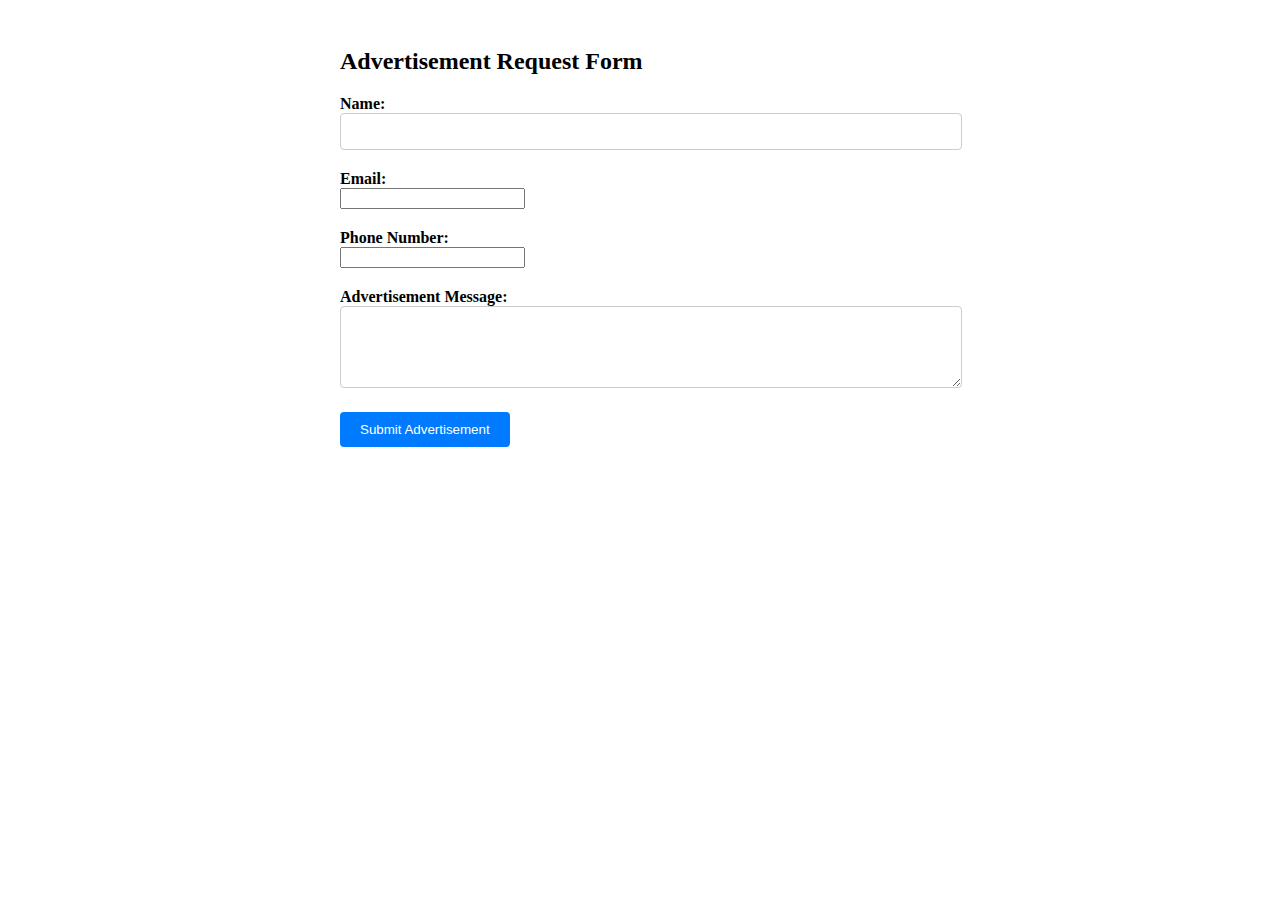
<file: NEWSPAPER APP/adv.html>
<!DOCTYPE html>
<html lang="en">
<head>
    <meta charset="UTF-8">
    <meta name="viewport" content="width=device-width, initial-scale=1.0">
    <title>Advertisement Request Form</title>
    <style>
        /* Add your CSS styles here */
        body {
            font-family: 'Times New Roman', Times, serif;
        }
        .container {
            max-width: 600px;
            margin: 0 auto;
            padding: 20px;
        }
        .form-group {
            margin-bottom: 20px;
        }
        label {
            display: block;
            font-weight: bold;
        }
        input[type="text"], textarea {
            width: 100%;
            padding: 10px;
            border: 1px solid #ccc;
            border-radius: 4px;
        }
        button {
            background-color: #007bff;
            color: #fff;
            padding: 10px 20px;
            border: none;
            border-radius: 4px;
            cursor: pointer;
        }
    </style>
</head>
<body>
    <div class="container">
        <h2>Advertisement Request Form</h2>
        <form action="process.php" method="POST">
            <div class="form-group">
                <label for="name">Name:</label>
                <input type="text" id="name" name="name" required>
            </div>
            <div class="form-group">
                <label for="email">Email:</label>
                <input type="email" id="email" name="email" required>
            </div>
            <div class="form-group">
                <label for="phone">Phone Number:</label>
                <input type="tel" id="phone" name="phone" required>
            </div>
            <div class="form-group">
                <label for="message">Advertisement Message:</label>
                <textarea id="message" name="message" rows="4" required></textarea>
            </div>
            <button type="submit">Submit Advertisement</button>
        </form>
    </div>
</body>
</html>
</file>
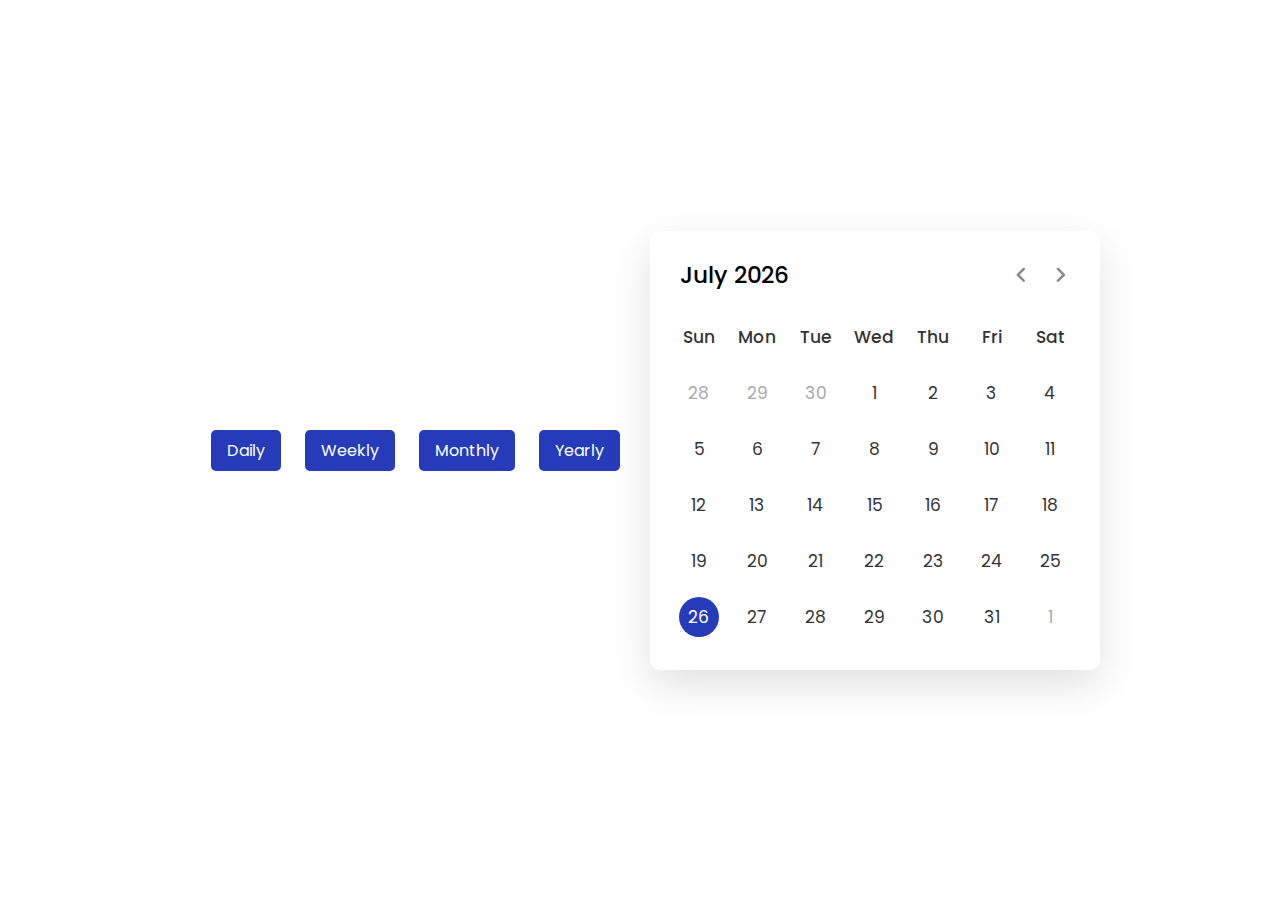
<file: NEWSPAPER APP/cal.html>
<!DOCTYPE html>
<html lang="en" dir="ltr">
<head>
    <meta charset="utf-8">
    <title>Subscription Calendar</title>
    <link rel="stylesheet" href="cal.css">
    <meta name="viewport" content="width=device-width, initial-scale=1.0">
    <link rel="stylesheet" href="https://fonts.googleapis.com/css2?family=Material+Symbols+Rounded:opsz,wght,FILL,GRAD@20..48,100..700,0..1,-50..200">
    <script src="cal.js" defer></script>
</head>
<body class="cal">
    <div class="buttons">
        <button id="dailyView">Daily</button>
        <button id="weeklyView">Weekly</button>
        <button id="monthlyView">Monthly</button>
        <button id="yearlyView">Yearly</button>
    </div>
    <div class="wrapper">
        <header>
            <p class="current-date"></p>
            <div class="icons">
                <span id="prev" class="material-symbols-rounded">chevron_left</span>
                <span id="next" class="material-symbols-rounded">chevron_right</span>
            </div>
        </header>
        <div class="calendar">
            <ul class="weeks">
                <li>Sun</li>
                <li>Mon</li>
                <li>Tue</li>
                <li>Wed</li>
                <li>Thu</li>
                <li>Fri</li>
                <li>Sat</li>
            </ul>
            <ul class="days"></ul>
        </div>
    </div>
</body>
</html>
</file>
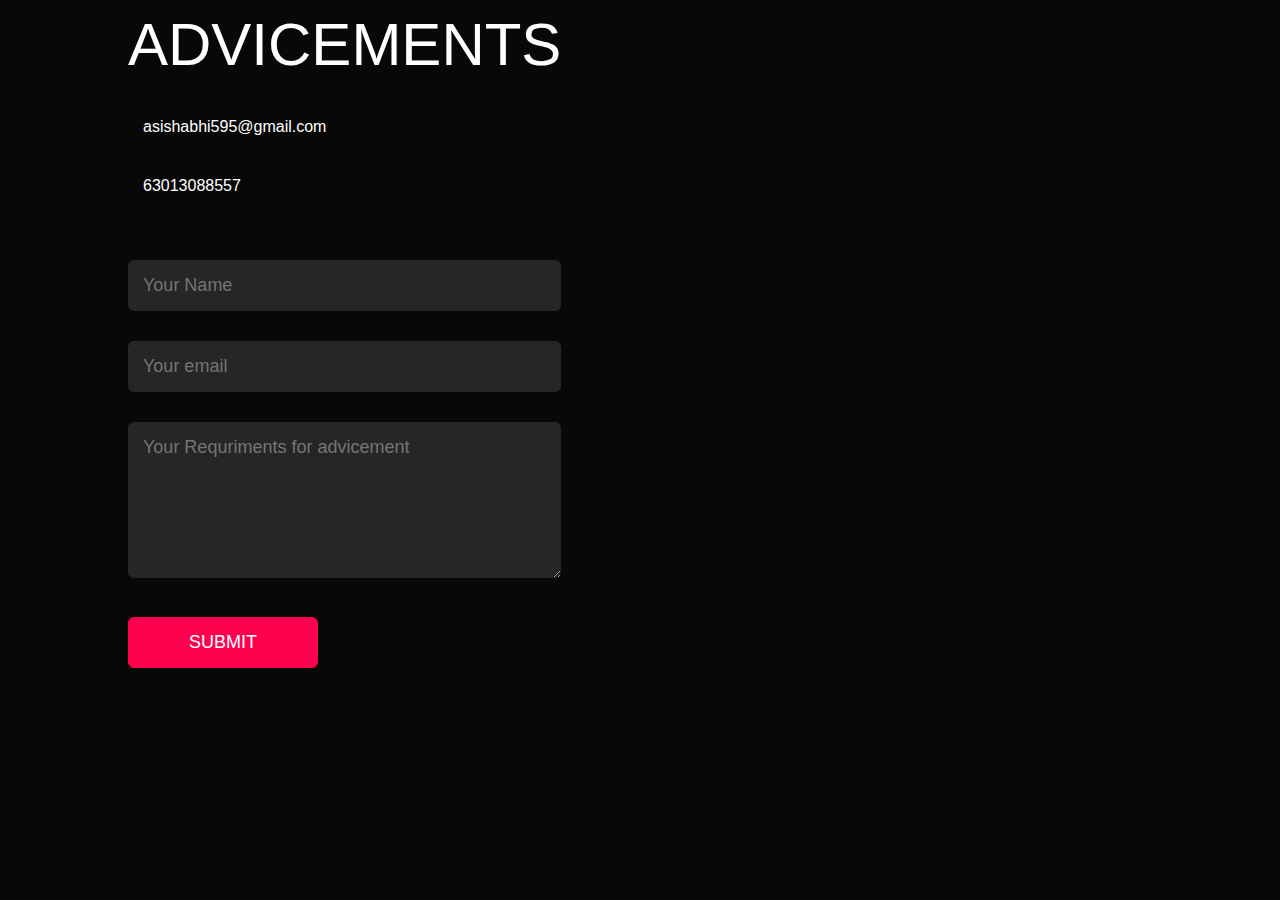
<file: NEWSPAPER APP/contact.html>
<!DOCTYPE html>
<html lang="en">
<head>
    <meta charset="UTF-8">
    <meta name="viewport" content="width=device-width, initial-scale=1.0">
    <title>Document</title>
    <style>
        *{
    margin: 0;
    padding: 0;
    font-family: 'poppins',sans-serif;
    box-sizing: border-box;

}
html{
    scroll-behavior: smooth;
}
body{
    font-family: 'Times New Roman', Times, serif;
    background-color:  #080808;
    color: #fff;
}
#header{
    width: 100%;
    height: 100vh;
    background-image: url("image/bg.jpg");
    background-size: cover;
    background-position: center;
}
.container{
    padding: 10px 10%;
}
nav{
    display: flex;
    align-items: center;
    justify-content: space-between;
    flex-wrap: wrap;

}
.logo{
    width: 140px;
}
nav ul li{
    display: inline-block;
    list-style: none;
    margin: 10px 20px;
}
nav ul li a{
    color: #fff;
    text-decoration: none;
    font-size: 18px;
    position: relative;
}
nav ul li a::after{
    content: '';
    width: 0;
    height: 3px;
    background: lightskyblue;
    position: absolute;
    left: 0;
    bottom: -6px;
    transition: 0.5s;
}
nav ul li a:hover::after{
    width: 100%;
}
.header-text h1{
    font-size: 40px;
    margin-top: 20%;

}
.header-text h1 span{
    color: #ff004f;
}

#about{
    padding: 80px 0;
    color: #ababab;
}
.row{
    display: flex;
    justify-content: space-between ;
    flex-wrap: wrap;
}
.about-col-1{
    flex-basis: 35%;
}
.about-col-1{
    width: 100%;
    border-radius: 15px;
}
.about-col-2{
    flex-basis: 60%;
}
.sub-title{
    
    font-size: 60px;
    font-weight: 500;
    color: #fff;
}
.tab-titles{
      
    display: flex;
    margin: 20px 0 40px;
}
.tab-links{
    margin-right: 50px ;
    font-size: 18px;
    font-weight: 500;
    cursor:pointer;
    position: relative;
}
.tab-links::after{
    content: '';
    width: 0;
    height: 3px;
    background: blue;
    position: absolute;
    left: 0;
    bottom: -8px;
    transition: 0.5s;
}

.tab-links.active-link::after{
    width: 40%;
}
.tab-contents ul li{
    list-style: none;
    margin: 10px 0;
}
.tab-contents ul li span{
    color:yellow;
    font-size: 14px;
}
.tab-contents{
    display: none;
}
.tab-contents.active-tab{
    display: block;
}
/*---services---*/
#services{
    padding: 30px 0;
}
.services-list{
    display: grid;
    grid-template-columns: repeat(auto-fit,mimmax(250px, 1fr));
    grid-gap: 40px;
    margin-top: 50px;
}
.services-list div{
    background: #262626;
    padding: 40px;
    font-size: 13px;
    font-weight: 300;
    border-radius: 10px;
    transition: background 0.5s,transform 0.5s;
}
.services-list div i{
    font-size: 30px;
    margin-bottom: 10px;
}
.services-list div h2{
    font-size: 20px;
    font-weight: 500;
    margin-bottom: 15px;
}
.services-list div a{
    text-decoration: none;
    color: #fff;
    font-size: 10px;
    margin-top: 20px;
    display: inline-block;
}
.services-list div:hover{
    background: #ff004f;
    transform: translateY(-10px);
}
/*-----------portfolio--------------*/
#portfolio{
    padding: 50px 0;
}
.work-list{
    display: grid;
    grid-template-columns: repeat(auto-fit,minmax(250px, 1fr));
    grid-gap: 40px;
    margin-top: 50px;
}
.work{
    border-radius: 10px;
    position: relative;
    overflow: hidden;
}
.work img{
    width: 100%;
    border-radius: 10px;
    display: block;
    transition: transform 0.5s;
}
.layer{
    width: 100%;
    height: 0%;
    background: linear-gradient(rgb(0,0,0,0.6),#ff004f);
    border-radius: 10px;
    position: absolute;
    left: 0;
    bottom: 0;
    overflow: hidden;
    display: flex;
    align-items: center;
    justify-content: center;
    flex-direction: column;
    padding: 0 40px;
    text-align: center;
    font-size: 14px;
    transition: height 0.5s;
}
.layer h3{
    font-weight: 500;
    margin-bottom: 20px;
}
.layer a{
    margin-top: 20px;
    color: #fff;
    text-decoration: none;
    font-size: 18px;
    line-height: 60px;
    background:linear-gradient(rgb(0,0,0,0.6),#ff004f);
    width: 60px;
    height: 60px;
    border-radius: 50%;
    text-align: center;
}
.work:hover img{
    transform: scale(1.1);
}
.work:hover .layer{
    height: 100%;
}
.btn{
    display: block;
    margin: 50px auto;
    width: fit-content;
    border: 1px solid #ff004f;
    padding: 14px 50px;
    border-radius: 6px;
    text-decoration: none;
    color: #fff;
    transition: background 0.5s;
}
.btn:hover{
    background: #ff004f;
}
/*------------contact-----------*/
.contact-left{
    flex-basis: 35%;
}
.contact-right{
    flex-basis: 60%;
}
.contact-left p{
    margin-top: 30px;
}
.contact-left p i{
    color: #ff004f;
    margin-right: 15px;
    font-size: 25px;
}
.social-icons{
    margin-top: 30px;
}
.social-icons a{
    text-decoration: none;
    font-size: 30px;
    margin-right: 15px;
    color: #ababab;
    display: inline-block;
    transition: transform 0.5s;
}
.social-icons a:hover{
    color: #ff004f;
    transform: translateY(-5px);
}
.btn.btn2{
    display: inline-block;
    background: #ff004f;
}
.contact-right form{
    width: 100%;
}
form input, form textarea{
    width: 100%;
    border: 0;
    outline: none;
    background: #262626;
    padding: 15px;
    margin: 15px 0;
    color: #fff;
    font-size: 18px;
    border-radius: 6px;
}
form .btn2{
    padding: 14px 60px;
    font-size: 18px;
    margin-top: 20px;
    cursor: pointer; 
}
.copyright{
    width: 100%;
    text-align: center;
    padding: 25px 0;
    background: #262626;
    font-weight: 300;
    margin-top: 20px;
}
.copyright i{
    color: #ff004f;
}
/*---css for small screen----*/
nav .fas{
    display:none;
}
@media only screen and (max-width: 600px) {
    #header{
        background-image: url(image/bg.jpg);
    }
    .header-text{
        margin-top: 100%;
        font-size: 16px;
    }
    .header-text h1{
        font-size: 30px;
    }
    nav .fas{
        display: block;
        font-size: 25px;
    }
    nav ul{
        background: #ff004f;
        position: fixed;
        top: 0;
        right: -200;
        width: 200px;
        height: 100vh;
        padding-top: 50px;
        z-index: 2;
        transition: right 0.5s;
        
    }
    nav ul li{
        display: block;
        margin: 25px;
    }
    nav ul .fas{
        position: absolute;
        top: 25px;
        left: 25px;
        cursor: pointer;
    }
    .sub-title{
        font-size: 40px;
    }
    .about-col-1, .about-col-2{
        flex-basis: 100%;
    }
    .about-col-1{
        margin-bottom: 30px;
    }
    .about-col-2{
        font-size: 14px;
    }
    .tab-links{
        font-size: 16px;
        margin-right: 20px;
    }
    .contact-left, .contact-right{
        flex-basis: 100%;
    }
  
}
#msg{
    color: #61b752;
    margin-top: -50px;
    display: block;
}
    </style>
</head>
<body>
    <div id="contact">
        <div class="container">
            <div class="row">
                <div class="contact-left">
                    <h1 class="sub-title">ADVICEMENTS</h1>
                    <P><i class="fas fa-paper-plane"></i> asishabhi595@gmail.com</P>
                    <P><i class="fas fa-phone-square-alt"></i>63013088557</P>
                    <div class="social-icons">
                        <a href="https://www.linkedin.com/in/vanka-asish-rao-25b06b243"><i class="fab fa-linkedin"></i></a>
                        <a href="https://www.instagram.com/-asish-rao-/"><i class="fab fa-instagram"></i></a>
                    <div class="contact-right">
                        <form name="submit-to-google-sheet">
                            <input type="text" name="Name" placeholder="Your Name" required>
                            <input type="email" name="email" placeholder="Your email" required>
                            <textarea name="message" rows="6" placeholder="Your Requriments for advicement"></textarea>
                            <button type="submit" class="btn btn2">SUBMIT</button>
                        </form>
                        <span id="msg"></span>
                    </div>
                    
            </div>
        </div>
    </div>
    <script>
        var tablinks = document.getElementsByClassName("tab-links");
        var tabcontents = document.getElementsByClassName("tab-contents");
    
        function opentab(tabname){
            for(tablink of tablinks){
                tablink.classList.remove("active-link");
            }
            for(tabcontent of tabcontents){
                tabcontent.classList.remove("active-tab");
            }
            event.currentTarget.classList.add("active-link");
            document.getElementById(tabname).classList.add("active-tab")
        }
    </script>
    <script>
        var sidemenu = document.getElementById("sidemenu")
    
        function openmenu(){
            sidemenu.style.right = "0";
    
        }
        function closemenu(){
            sidemenu.style.right = "-200px";
            
        }
    
    </script>
    
      
      <script>
        const scriptURL = 'https://script.google.com/macros/s/AKfycbxsYOfp3jBE2f_fcC8iqJ5WznQmkkBb9v7VW14a_hi2djTnJ5fkHu_errmlYtiG2Vq-NQ/exec'
        const form = document.forms['submit-to-google-sheet']
        const msg = document.getElementById("msg")
      
        form.addEventListener('submit', e => {
          e.preventDefault()
          fetch(scriptURL, { method: 'POST', body: new FormData(form)})
            .then(response =>{
                msg.innerHTML = "message sent successfully"
                setTimeout(function(){
                    mes.innerHTML = " "
                },5000)
                form.reset()
            })
            .catch(error => console.error('Error!', error.message))
        })
      </script>
</body>
</html>
</file>
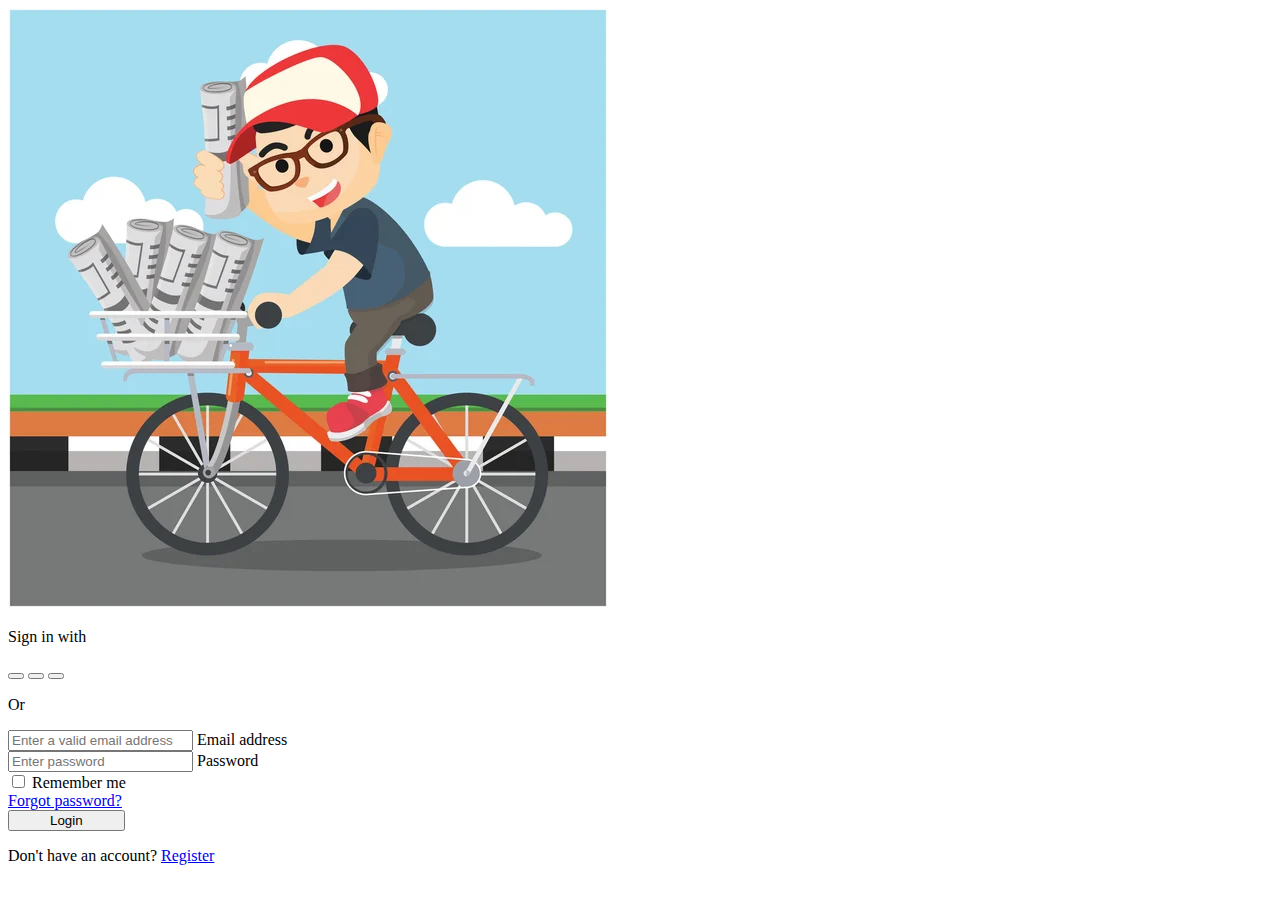
<file: NEWSPAPER APP/login.html>
<!DOCTYPE html>
<html lang="en">
<head>
    <meta charset="UTF-8">
    <meta name="viewport" content="width=device-width, initial-scale=1.0">
    <title>Document</title>
    <link href="https://cdn.jsdelivr.net/npm/bootstrap@5.3.1/dist/css/bootstrap.min.css" rel="stylesheet" integrity="sha384-4bw+/aepP/YC94hEpVNVgiZdgIC5+VKNBQNGCHeKRQN+PtmoHDEXuppvnDJzQIu9" crossorigin="anonymous">
     <style>
      .divider:after,
.divider:before {
content: "";
flex: 1;
height: 1px;
background: #eee;
}
.h-custom {
height: calc(100% - 73px);
}
@media (max-width: 450px) {
.h-custom {
height: 100%;
}
}
     </style>
  </head>
<body>
    <section class="vh-100">
  <div class="container-fluid h-custom">
    <div class="row d-flex justify-content-center align-items-center h-100">
      <div class="col-md-9 col-lg-6 col-xl-5">
        <img src="image/depositphotos_108226546-stock-illustration-selling-newspaper-with-bicycle.jpg"
          class="img-fluid" alt="Sample image">
      </div>
      <div class="col-md-8 col-lg-6 col-xl-4 offset-xl-1">
        <form>
          <div class="d-flex flex-row align-items-center justify-content-center justify-content-lg-start">
            <p class="lead fw-normal mb-0 me-3">Sign in with</p>
            <button type="button" class="btn btn-primary btn-floating mx-1">
                <i class="fa-brands fa-facebook fa-bounce"></i>
            </button>

            <button type="button" class="btn btn-primary btn-floating mx-1">
              <i class="fab fa-twitter"></i>
            </button>

            <button type="button" class="btn btn-primary btn-floating mx-1">
              <i class="fab fa-linkedin-in"></i>
            </button>
          </div>

          <div class="divider d-flex align-items-center my-4">
            <p class="text-center fw-bold mx-3 mb-0">Or</p>
          </div>

          <!-- Email input -->
          <div class="form-outline mb-4">
            <input type="email" id="form3Example3" class="form-control form-control-lg"
              placeholder="Enter a valid email address" />
            <label class="form-label" for="form3Example3">Email address</label>
          </div>

          <!-- Password input -->
          <div class="form-outline mb-3">
            <input type="password" id="form3Example4" class="form-control form-control-lg"
              placeholder="Enter password" />
            <label class="form-label" for="form3Example4">Password</label>
          </div>

          <div class="d-flex justify-content-between align-items-center">
            <!-- Checkbox -->
            <div class="form-check mb-0">
              <input class="form-check-input me-2" type="checkbox" value="" id="form2Example3" />
              <label class="form-check-label" for="form2Example3">
                Remember me
              </label>
            </div>
            <a href="#!" class="text-body">Forgot password?</a>
          </div>

          <div class="text-center text-lg-start mt-4 pt-2">
            <button type="button" class="btn btn-primary btn-lg"
              style="padding-left: 2.5rem; padding-right: 2.5rem;">Login</button>
            <p class="small fw-bold mt-2 pt-1 mb-0">Don't have an account? <a href="#!"
                class="link-danger">Register</a></p>
          </div>

        </form>
      </div>
    </div>
  </div>
  <div
    class="d-flex flex-column flex-md-row text-center text-md-start justify-content-between py-4 px-4 px-xl-5 bg-primary">
    <!-- Copyright -->
    
    <!-- Copyright -->

    <!-- Right -->
    <div>
      <a href="#!" class="text-white me-4">
        <i class="fab fa-facebook-f"></i>
      </a>
      <a href="#!" class="text-white me-4">
        <i class="fab fa-twitter"></i>
      </a>
      <a href="#!" class="text-white me-4">
        <i class="fab fa-google"></i>
      </a>
      <a href="#!" class="text-white">
        <i class="fab fa-linkedin-in"></i>
      </a>
    </div>
    <!-- Right -->
  </div>
</section>
<script src="https://cdn.jsdelivr.net/npm/bootstrap@5.3.1/dist/js/bootstrap.bundle.min.js" integrity="sha384-HwwvtgBNo3bZJJLYd8oVXjrBZt8cqVSpeBNS5n7C8IVInixGAoxmnlMuBnhbgrkm" crossorigin="anonymous"></script>
</body>
</html>
</file>
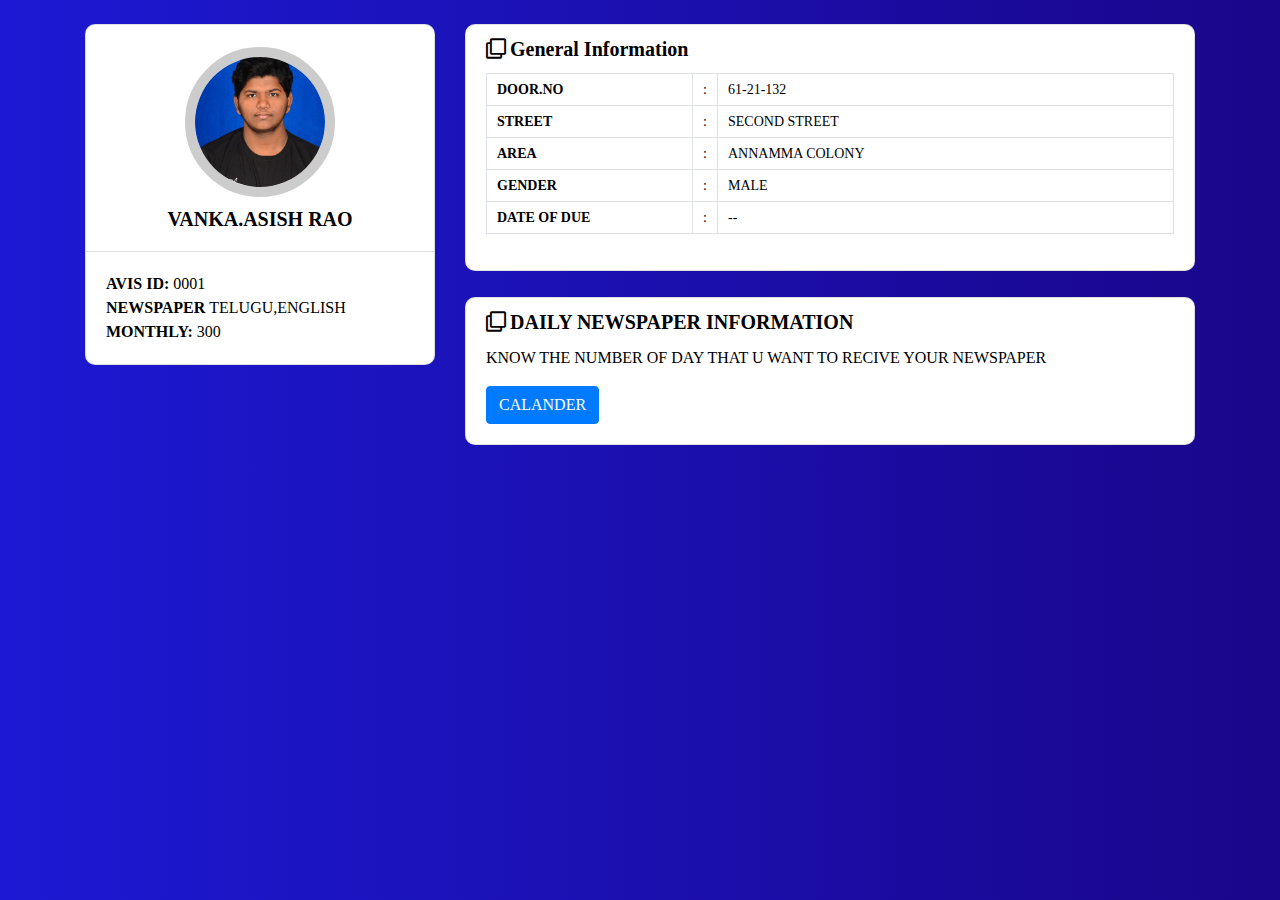
<file: NEWSPAPER APP/profile.html>
<!DOCTYPE html>
<html lang="en">
<head>
    <meta charset="UTF-8">
    <meta name="viewport" content="width=device-width, initial-scale=1.0">
    <title>Document</title>
    <!-- Google Fonts -->
<link href="https://fonts.googleapis.com/css?family=Lato:300,400,700,900&display=swap" rel="stylesheet">
<!-- Bootstrap CSS -->
<link rel='stylesheet' href='https://cdnjs.cloudflare.com/ajax/libs/twitter-bootstrap/4.1.3/css/bootstrap.min.css'>
<!-- Font Awesome CSS -->
<link rel='stylesheet' href='https://cdnjs.cloudflare.com/ajax/libs/font-awesome/5.12.1/css/all.min.css'>

<style>
    body {
    background: #27027c;  /* fallback for old browsers */
    background: -webkit-linear-gradient(to right, #11029b, #150283);  /* Chrome 10-25, Safari 5.1-6 */
    background: linear-gradient(to right, #1c19d4, #1a068a); /* W3C, IE 10+/ Edge, Firefox 16+, Chrome 26+, Opera 12+, Safari 7+ */
    padding: 0;
    margin: 0;
    font-family: 'Times New Roman', Times, serif;
    color: #000;
}
.student-profile .card {
    border-radius: 10px;
}
.student-profile .card .card-header .profile_img {
    width: 150px;
    height: 150px;
    object-fit: cover;
    margin: 10px auto;
    border: 10px solid #ccc;
    border-radius: 50%;
}
.student-profile .card h3 {
    font-size: 20px;
    font-weight: 700;
}
.student-profile .card p {
    font-size: 16px;
    color: #000;
}
.student-profile .table th,
.student-profile .table td {
    font-size: 14px;
    padding: 5px 10px;
    color: #000;
}

</style>
</head>
<body>
    <div class="student-profile py-4">
        <div class="container">
          <div class="row">
            <div class="col-lg-4">
              <div class="card shadow-sm">
                <div class="card-header bg-transparent text-center">
                  <img class="profile_img" src="image/PHO.jpg" alt="student dp">
                  <h3>VANKA.ASISH RAO</h3>
                </div>
                <div class="card-body">
                  <p class="mb-0"><strong class="pr-1">AVIS ID:</strong>0001</p>
                  <p class="mb-0"><strong class="pr-1">NEWSPAPER</strong>TELUGU,ENGLISH</p>
                  <p class="mb-0"><strong class="pr-1">MONTHLY:</strong>300</p>
                </div>
              </div>
            </div>
            <div class="col-lg-8">
              <div class="card shadow-sm">
                <div class="card-header bg-transparent border-0">
                  <h3 class="mb-0"><i class="far fa-clone pr-1"></i>General Information</h3>
                </div>
                <div class="card-body pt-0">
                  <table class="table table-bordered">
                    <tr>
                      <th width="30%">DOOR.NO</th>
                      <td width="2%">:</td>
                      <td>61-21-132</td>
                    </tr>
                    <tr>
                      <th width="30%">STREET</th>
                      <td width="2%">:</td>
                      <td>SECOND STREET</td>
                    </tr>
                    <tr>
                      <th width="30%">AREA</th>
                      <td width="2%">:</td>
                      <td>ANNAMMA COLONY</td>
                    </tr>
                    <tr>
                      <th width="30%">GENDER</th>
                      <td width="2%">:</td>
                      <td>MALE</td>
                    </tr>
                    <tr>
                      <th width="30%">DATE OF DUE</th>
                      <td width="2%">:</td>
                      <td>--</td>
                    </tr>
                  </table>
                </div>
              </div>
                <div style="height: 26px"></div>
              <div class="card shadow-sm">
                <div class="card-header bg-transparent border-0">
                  <h3 class="mb-0"><i class="far fa-clone pr-1"></i>DAILY NEWSPAPER INFORMATION</h3>
                </div>
                <div class="card-body pt-0">
                    <p>KNOW THE NUMBER OF DAY THAT U WANT TO RECIVE YOUR NEWSPAPER</p>
                    <a href="cal.html"> <button type="button" class="btn btn-primary">CALANDER</button></a>
                </div>
              </div>
            </div>
          </div>
        </div>
      </div>
      <!-- calander -->
     
</body>
</html>
</file>
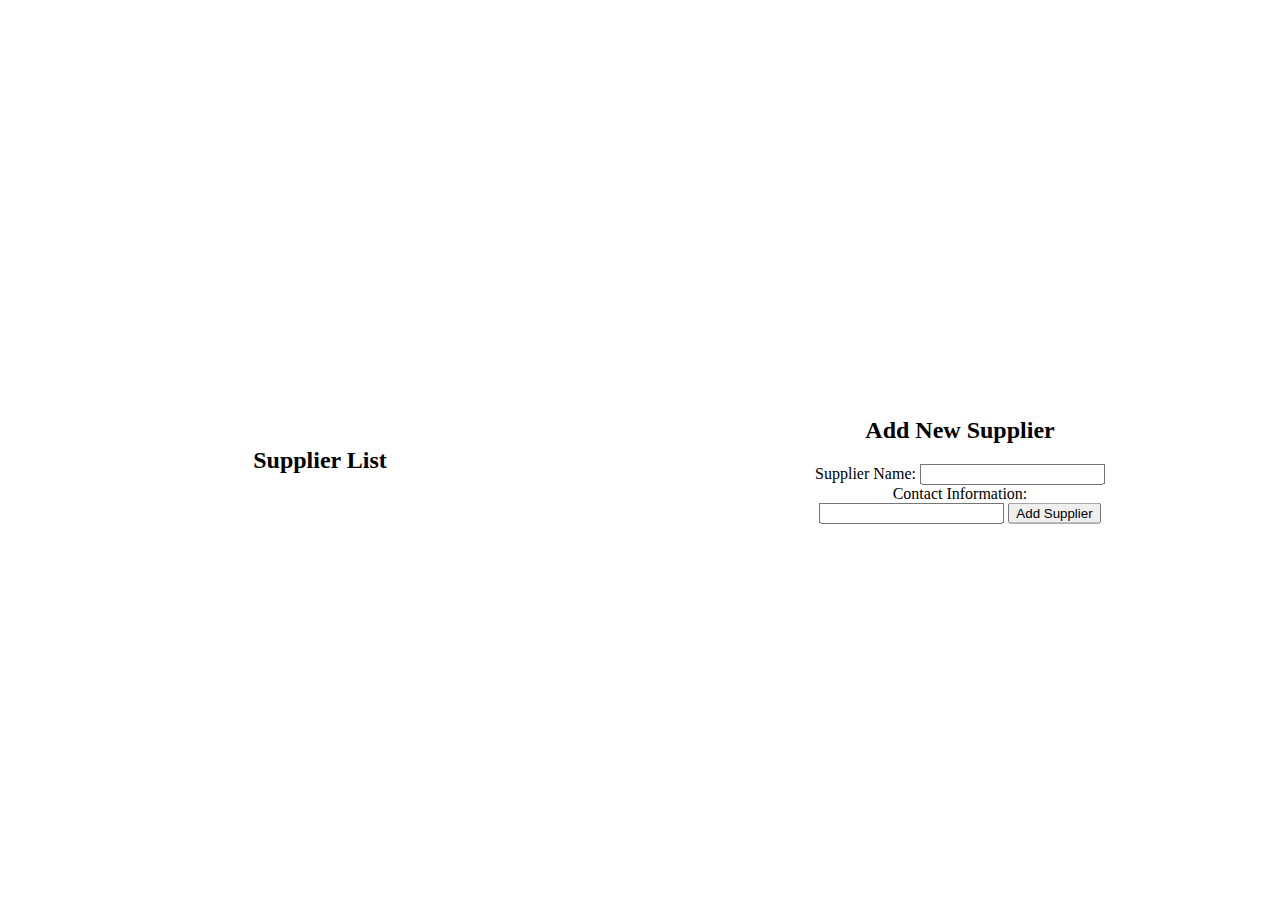
<file: NEWSPAPER APP/supply.html>
<!DOCTYPE html>
<html lang="en">
<head>
    <meta charset="UTF-8">
    <meta name="viewport" content="width=device-width, initial-scale=1.0">
    <title>Supplier Management System</title>
    <style>
.split {
  height: 100%;
  width: 50%;
  position: fixed;
  z-index: 1;
  top: 0;
  overflow-x: hidden;
  padding-top: 20px;
}

/* Control the left side */
.left {
  left: 0;
  background-color:white;
}

/* Control the right side */
.right {
  right: 0;
  background-color:white;
}

/* If you want the content centered horizontally and vertically */
.centered {
  position: absolute;
  top: 50%;
  left: 50%;
  transform: translate(-50%, -50%);
  text-align: center;
}

/* Style the image inside the centered container, if needed */
.centered img {
  width: 150px;
  border-radius: 50%;
}
    </style>
</head>
<body>
    <header>
        <h1>Supplier Management System</h1>
    </header>
    <div class="split left">
        <div class="centered">
          
            <div class="container">
                <h2>Supplier List</h2>
                <ul id="supplierList">
                    <!-- Supplier data will be dynamically loaded here -->
                </ul>
            </div>
        </div>
      </div>
      
      <div class="split right">
        <div class="centered">
         <div>
            <h2>Add New Supplier</h2>
            <form id="supplierForm">
                <label for="supplierName">Supplier Name:</label>
                <input type="text" id="supplierName" required>
    
                <label for="supplierContact">Contact Information:</label>
                <input type="text" id="supplierContact" required>
    
                <button type="submit">Add Supplier</button>
            </form>
        </div>
        </div>
      </div>

    <script>
        // JavaScript for adding suppliers and displaying the list
        const supplierList = document.getElementById("supplierList");
        const supplierForm = document.getElementById("supplierForm");

        supplierForm.addEventListener("submit", function (e) {
            e.preventDefault();

            const supplierName = document.getElementById("supplierName").value;
            const supplierContact = document.getElementById("supplierContact").value;

            // You would typically send this data to a server for processing and storage
            // Here, we'll just add it to the list for demonstration purposes
            const newSupplierItem = document.createElement("li");
            newSupplierItem.textContent = `${supplierName} - ${supplierContact}`;
            supplierList.appendChild(newSupplierItem);

            // Clear the form fields
            document.getElementById("supplierName").value = "";
            document.getElementById("supplierContact").value = "";
        });
    </script>
</body>
</html>
</file>
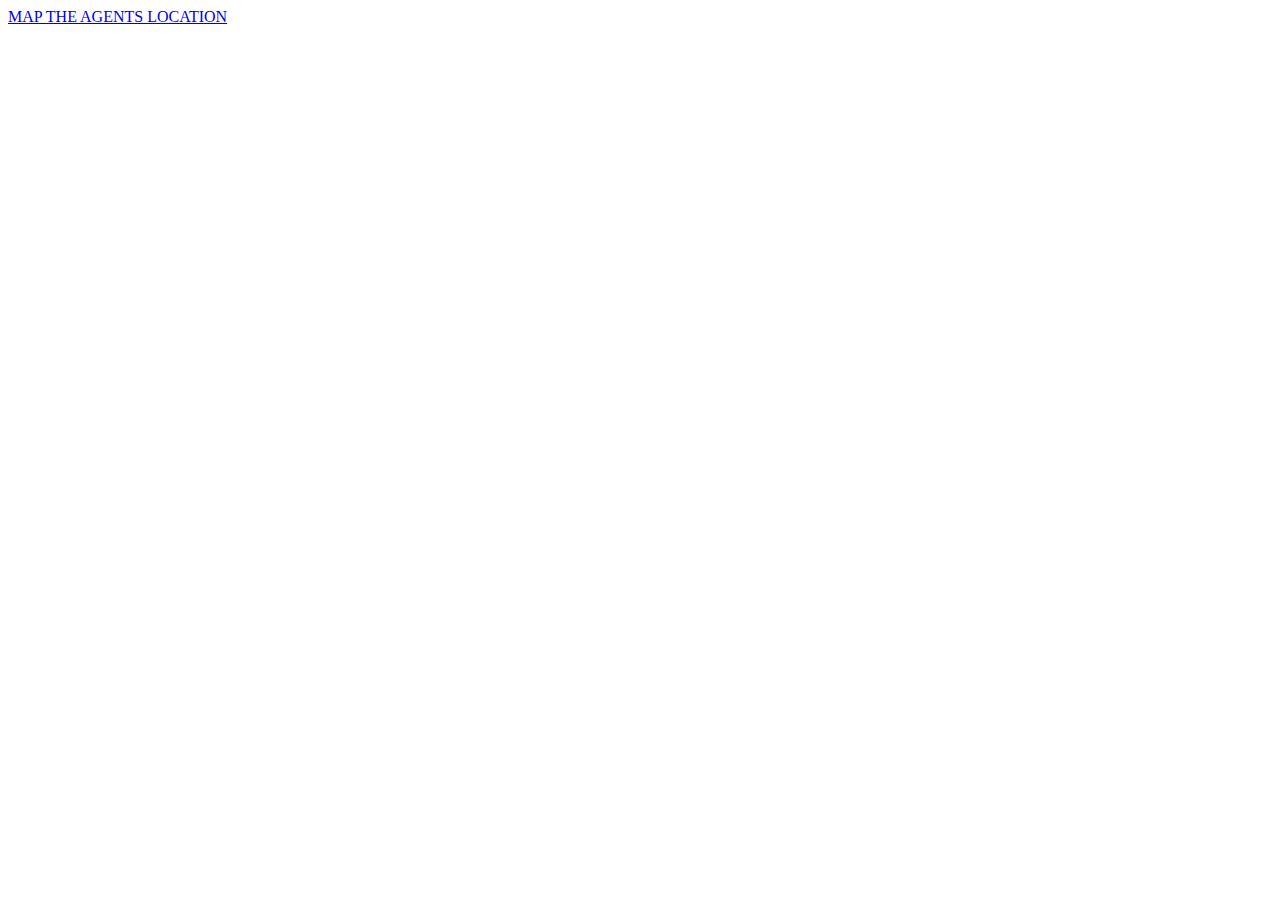
<file: NEWSPAPER APP/vender.html>
<!DOCTYPE html>
<html lang="en">
<head>
    <meta charset="UTF-8">
    <meta name="viewport" content="width=device-width, initial-scale=1.0">
    <title>Document</title>
</head>
<body>
    <a href="maps.html">MAP THE AGENTS LOCATION</a>
</body>
</html>
</file>
<file: NEWSPAPER APP/cal.css>
/* Import Google font - Poppins */
@import url('https://fonts.googleapis.com/css2?family=Poppins:wght@400;500;600&display=swap');
* {
  margin: 0;
  padding: 0;
  box-sizing: border-box;
  font-family: 'Poppins', sans-serif;
}
body {
  font-family: 'Times New Roman', Times, serif;
  display: flex;
  align-items: center;
  padding: 0 10px;
  justify-content: center;
  min-height: 100vh;
  background: #fff; /* Keep the background color as white */
}
.wrapper {
  width: 450px;
  background: #fff; /* Keep the background color as white */
  border-radius: 10px;
  box-shadow: 0 15px 40px rgba(0,0,0,0.12);
}
.wrapper header {
  display: flex;
  align-items: center;
  padding: 25px 30px 10px;
  justify-content: space-between;
}
header .icons {
  display: flex;
}
header .icons span {
  height: 38px;
  width: 38px;
  margin: 0 1px;
  cursor: pointer;
  color: #878787;
  text-align: center;
  line-height: 38px;
  font-size: 1.9rem;
  user-select: none;
  border-radius: 50%;
}
.icons span:last-child {
  margin-right: -10px;
}
header .icons span:hover {
  background: #f2f2f2;
}
header .current-date {
  font-size: 1.45rem;
  font-weight: 500;
}
.calendar {
  padding: 20px;
}
.calendar ul {
  display: flex;
  flex-wrap: wrap;
  list-style: none;
  text-align: center;
}
.calendar .days {
  margin-bottom: 20px;
}
.calendar li {
  color: #333;
  width: calc(100% / 7);
  font-size: 1.07rem;
}
.calendar .weeks li {
  font-weight: 500;
  cursor: default;
}
.calendar .days li {
  z-index: 1;
  cursor: pointer;
  position: relative;
  margin-top: 30px;
}
.days li.inactive {
  color: #aaa;
}
.days li.active {
  color: #fff;
}
.days li::before {
  position: absolute;
  content: "";
  left: 50%;
  top: 50%;
  height: 40px;
  width: 40px;
  z-index: -1;
  border-radius: 50%;
  transform: translate(-50%, -50%);
}
.days li.active::before {
  background: #253bb9;
}
.days li:not(.active):hover::before {
  background: #f2f2f2;
}
.buttons {
  text-align: center;
  padding: 20px;
}
.buttons button {
  font-size: 1em;
  background-color: #253bb9;
  color: #fff;
  border: none;
  cursor: pointer;
  padding: 8px 16px;
  margin: 0 10px;
  transition: background-color 0.3s;
  border-radius: 5px;
}

.buttons button:focus {
  outline: none;
}

.buttons button:hover {
  background-color:  #253bb9;
}
</file>
